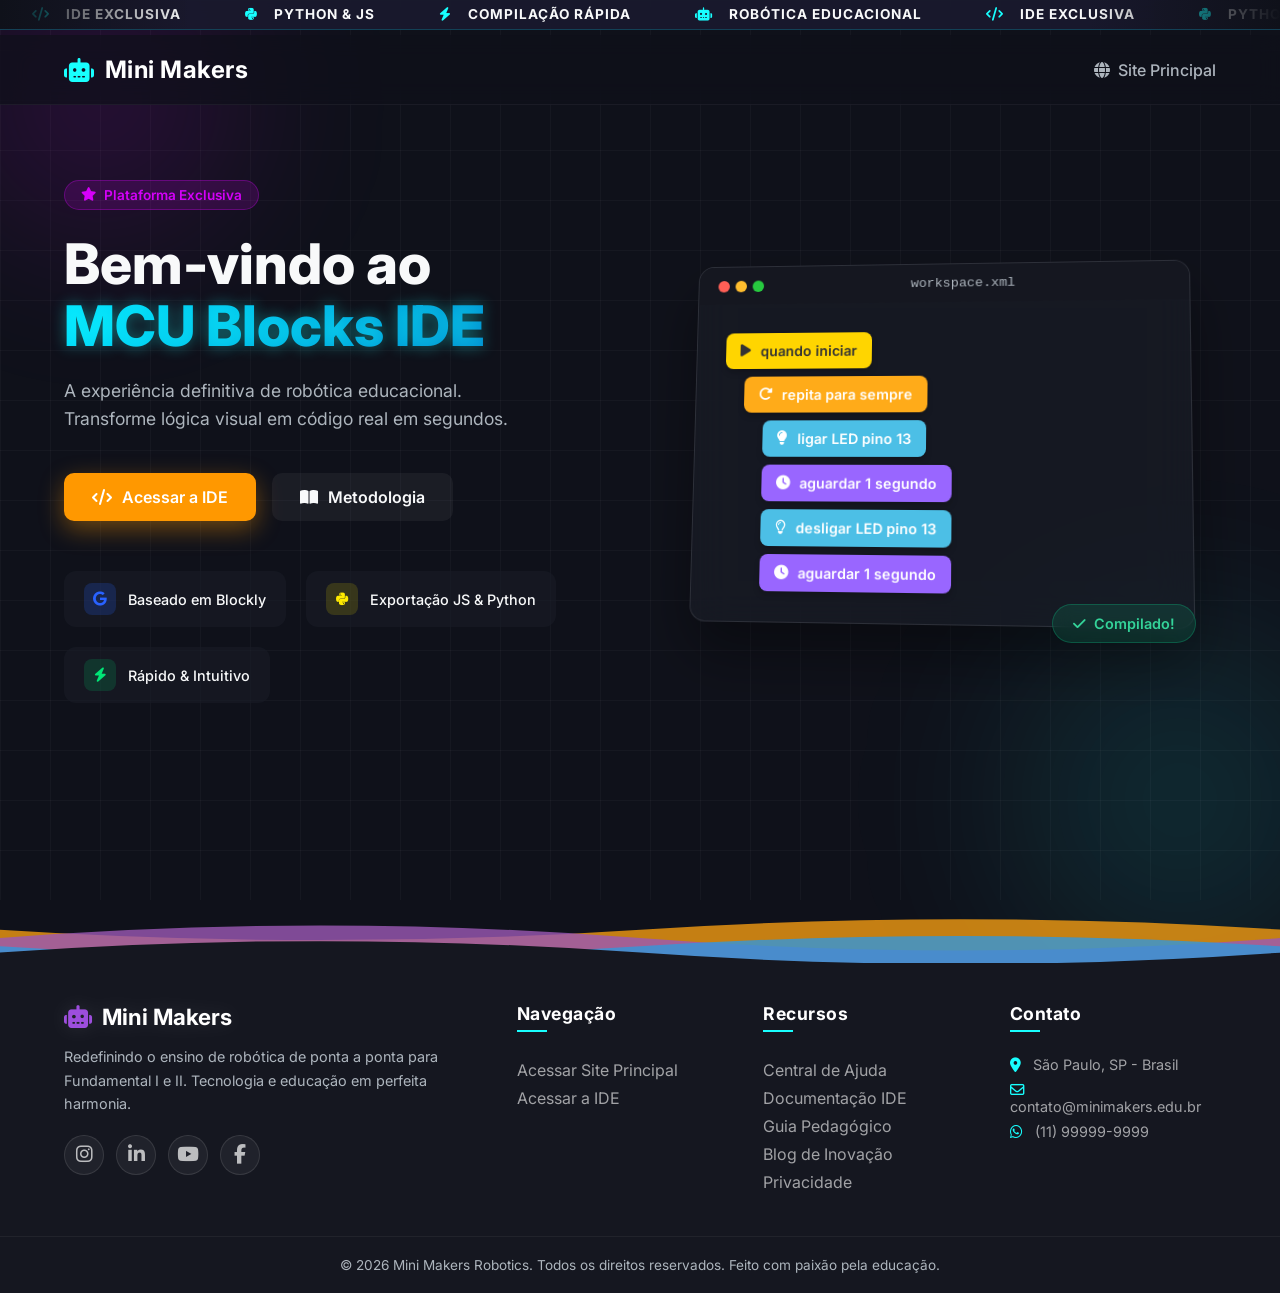
<file: index.html>
<!DOCTYPE html>
<html lang="pt-BR">
<head>
    <meta charset="UTF-8">
    <meta name="viewport" content="width=device-width, initial-scale=1.0">
    <title>Mini Makers | IDE Blockly</title>
    <!-- Google Fonts -->
    <link href="https://fonts.googleapis.com/css2?family=Inter:wght@400;500;600;700;800&display=swap" rel="stylesheet">
    <!-- FontAwesome -->
    <link rel="stylesheet" href="https://cdnjs.cloudflare.com/ajax/libs/font-awesome/6.4.0/css/all.min.css">
    <!-- Custom CSS -->
    <link rel="stylesheet" href="landing.css">
</head>
<body>
    <!-- Marquee -->
    <div class="marquee-container">
        <div class="marquee-content">
            <div class="marquee-item"><i class="fa-solid fa-code"></i> IDE EXCLUSIVA</div>
            <div class="marquee-item"><i class="fa-brands fa-python"></i> PYTHON & JS</div>
            <div class="marquee-item"><i class="fa-solid fa-bolt"></i> COMPILAÇÃO RÁPIDA</div>
            <div class="marquee-item"><i class="fa-solid fa-robot"></i> ROBÓTICA EDUCACIONAL</div>
            <div class="marquee-item"><i class="fa-solid fa-code"></i> IDE EXCLUSIVA</div>
            <div class="marquee-item"><i class="fa-brands fa-python"></i> PYTHON & JS</div>
            <div class="marquee-item"><i class="fa-solid fa-bolt"></i> COMPILAÇÃO RÁPIDA</div>
            <div class="marquee-item"><i class="fa-solid fa-robot"></i> ROBÓTICA EDUCACIONAL</div>
        </div>
    </div>

    <!-- Background Effects -->
    <div class="bg-grid"></div>
    <div class="glow-orb orb-1"></div>
    <div class="glow-orb orb-2"></div>

    <nav class="navbar-landing" style="top: 35px;">
        <div class="logo">
            <i class="fa-solid fa-robot"></i>
            Mini Makers
        </div>
        <div class="nav-links">
            <a href="https://brianws01.github.io/LP-ROBOTICA/" class="nav-link" target="_blank">
                <i class="fa-solid fa-globe"></i> Site Principal
            </a>
        </div>
    </nav>

    <main class="hero" style="margin-top: 50px;">
        <div class="hero-content">
            <div class="badge">
                <i class="fa-solid fa-star"></i> Plataforma Exclusiva
            </div>
            
            <h1 class="hero-title">Bem-vindo ao <br><span class="highlight">MCU Blocks IDE</span></h1>
            
            <p class="hero-subtitle">
                A experiência definitiva de robótica educacional. <br>
                Transforme lógica visual em código real em segundos.
            </p>
            
            <div class="hero-actions">
                <a href="ide.html" class="btn btn-primary">
                    <i class="fa-solid fa-code"></i> Acessar a IDE
                </a>
                <a href="https://brianws01.github.io/LP-ROBOTICA/#metodologia" target="_blank" class="btn btn-secondary">
                    <i class="fa-solid fa-book-open"></i> Metodologia
                </a>
            </div>

            <div class="features">
                <div class="feature-item">
                    <div class="feature-icon"><i class="fa-brands fa-google"></i></div>
                    <span>Baseado em Blockly</span>
                </div>
                <div class="feature-item">
                    <div class="feature-icon"><i class="fa-brands fa-python"></i></div>
                    <span>Exportação JS & Python</span>
                </div>
                <div class="feature-item">
                    <div class="feature-icon"><i class="fa-solid fa-bolt"></i></div>
                    <span>Rápido & Intuitivo</span>
                </div>
            </div>
        </div>

        <div class="hero-visual">
            <div class="glass-card mockup-card">
                <div class="mockup-header">
                    <div class="dots">
                        <span class="dot close"></span>
                        <span class="dot minimize"></span>
                        <span class="dot maximize"></span>
                    </div>
                    <span class="mockup-title">workspace.xml</span>
                </div>
                <div class="mockup-body">
                    <!-- Fake blocks for visual representation -->
                    <div class="fake-block block-event">
                        <i class="fa-solid fa-play"></i> quando iniciar
                    </div>
                    <div class="fake-block block-loop" style="margin-left: 20px;">
                        <i class="fa-solid fa-rotate-right"></i> repita para sempre
                    </div>
                    <div class="fake-block block-action" style="margin-left: 40px;">
                        <i class="fa-solid fa-lightbulb"></i> ligar LED pino 13
                    </div>
                    <div class="fake-block block-time" style="margin-left: 40px;">
                        <i class="fa-solid fa-clock"></i> aguardar 1 segundo
                    </div>
                    <div class="fake-block block-action" style="margin-left: 40px;">
                        <i class="fa-regular fa-lightbulb"></i> desligar LED pino 13
                    </div>
                    <div class="fake-block block-time" style="margin-left: 40px;">
                        <i class="fa-solid fa-clock"></i> aguardar 1 segundo
                    </div>
                </div>
            </div>
            
            <div class="floating-badge badge-1">
                <i class="fa-solid fa-check"></i> Compilado!
            </div>
        </div>
    </main>

    <footer class="main-footer">
        <div class="footer-wave">
            <svg viewBox="0 0 2880 120" preserveAspectRatio="none" xmlns="http://www.w3.org/2000/svg">
                <!-- Onda Amarela/Laranja -->
                <path class="wave wave1" d="M0,40 Q360,90 720,40 T1440,40 T2160,40 T2880,40 L2880,120 L0,120 Z" fill="#f39c12" opacity="0.8"></path>
                <!-- Onda Roxa -->
                <path class="wave wave2" d="M0,60 Q360,0 720,60 T1440,60 T2160,60 T2880,60 L2880,120 L0,120 Z" fill="#9b59b6" opacity="0.8"></path>
                <!-- Onda Azul Claro -->
                <path class="wave wave3" d="M0,80 Q360,130 720,80 T1440,80 T2160,80 T2880,80 L2880,120 L0,120 Z" fill="#3498db" opacity="0.8"></path>
                <!-- Fundo Escuro do Footer -->
                <path class="wave wave4" d="M0,95 Q360,40 720,95 T1440,95 T2160,95 T2880,95 L2880,120 L0,120 Z" fill="#151720"></path>
            </svg>
        </div>
        
        <div class="footer-content">
            <div class="footer-col brand-col">
                <div class="footer-logo logo-footer-bounce">
                    <i class="fa-solid fa-robot"></i> Mini Makers
                </div>
                <p>Redefinindo o ensino de robótica de ponta a ponta para Fundamental I e II. Tecnologia e educação em perfeita harmonia.</p>
                <div class="social-links">
                    <a href="#" class="social-icon"><i class="fa-brands fa-instagram"></i></a>
                    <a href="#" class="social-icon"><i class="fa-brands fa-linkedin-in"></i></a>
                    <a href="#" class="social-icon"><i class="fa-brands fa-youtube"></i></a>
                    <a href="#" class="social-icon"><i class="fa-brands fa-facebook-f"></i></a>
                </div>
            </div>
            
            <div class="footer-col links-col">
                <h4 class="footer-heading">Navegação</h4>
                <ul>
                    <li><a href="https://brianws01.github.io/LP-ROBOTICA/" class="footer-link" target="_blank">Acessar Site Principal</a></li>
                    <li><a href="ide.html" class="footer-link">Acessar a IDE</a></li>
                </ul>
            </div>
            
            <div class="footer-col links-col">
                <h4 class="footer-heading">Recursos</h4>
                <ul>
                    <li><a href="#" class="footer-link">Central de Ajuda</a></li>
                    <li><a href="#" class="footer-link">Documentação IDE</a></li>
                    <li><a href="#" class="footer-link">Guia Pedagógico</a></li>
                    <li><a href="#" class="footer-link">Blog de Inovação</a></li>
                    <li><a href="#" class="footer-link">Privacidade</a></li>
                </ul>
            </div>
            
            <div class="footer-col contact-col">
                <h4 class="footer-heading">Contato</h4>
                <ul>
                    <li style="margin-bottom: 0.5rem; font-size: 0.9rem; color: rgba(255, 255, 255, 0.6);"><i class="fa-solid fa-location-dot" style="color: #18FFFF; margin-right: 8px;"></i> São Paulo, SP - Brasil</li>
                    <li style="margin-bottom: 0.5rem; font-size: 0.9rem; color: rgba(255, 255, 255, 0.6);"><i class="fa-regular fa-envelope" style="color: #18FFFF; margin-right: 8px;"></i> contato@minimakers.edu.br</li>
                    <li style="margin-bottom: 0.5rem; font-size: 0.9rem; color: rgba(255, 255, 255, 0.6);"><i class="fa-brands fa-whatsapp" style="color: #18FFFF; margin-right: 8px;"></i> (11) 99999-9999</li>
                </ul>
            </div>
        </div>
        
        <div class="footer-bottom">
            <p>&copy; 2026 Mini Makers Robotics. Todos os direitos reservados. Feito com paixão pela educação.</p>
        </div>
    </footer>
</body>
</html>
</file>
<file: landing.css>
:root {
    --bg-dark: #0f111a;
    --bg-panel: #1a1d27;
    --primary: #9d4edd;
    --primary-hover: #c77dff;
    --text-main: #f8f9fa;
    --text-muted: #adb5bd;
    --gradient-1: linear-gradient(135deg, #00E5FF, #0088CC);
    --gradient-2: linear-gradient(135deg, #D500F9, #FF007F);
    --accent-cyan: #18FFFF;
    --primary-blue: #2962FF;
    --accent-blue: #FF9100;
    --accent-purple: #D500F9;
    --accent-green: #00E676;
    --accent-yellow: #FFEA00;
}

* {
    margin: 0;
    padding: 0;
    box-sizing: border-box;
    font-family: 'Inter', sans-serif;
}

body {
    background-color: var(--bg-dark);
    color: var(--text-main);
    overflow-x: hidden;
    min-height: 100vh;
    display: flex;
    flex-direction: column;
    position: relative;
}

/* Background Effects */
.bg-grid {
    position: fixed;
    top: 0; left: 0; right: 0; bottom: 0;
    background-size: 50px 50px;
    background-image: 
        linear-gradient(to right, rgba(255, 255, 255, 0.03) 1px, transparent 1px),
        linear-gradient(to bottom, rgba(255, 255, 255, 0.03) 1px, transparent 1px);
    z-index: -2;
}

.glow-orb {
    position: fixed;
    border-radius: 50%;
    filter: blur(80px);
    z-index: -1;
    opacity: 0.5;
    animation: float 10s ease-in-out infinite alternate;
}

.orb-1 {
    width: 400px;
    height: 400px;
    background: radial-gradient(circle, rgba(213, 0, 249, 0.4) 0%, rgba(15, 17, 26, 0) 70%);
    top: -100px;
    left: -100px;
}

.orb-2 {
    width: 500px;
    height: 500px;
    background: radial-gradient(circle, rgba(24, 255, 255, 0.3) 0%, rgba(15, 17, 26, 0) 70%);
    bottom: -150px;
    right: -150px;
    animation-delay: -5s;
}

@keyframes float {
    0% { transform: translate(0, 0); }
    100% { transform: translate(30px, 50px); }
}

/* Navbar */
.navbar-landing {
    display: flex;
    justify-content: space-between;
    align-items: center;
    padding: 20px 5%;
    background: rgba(15, 17, 26, 0.7);
    backdrop-filter: blur(12px);
    -webkit-backdrop-filter: blur(12px);
    border-bottom: 1px solid rgba(255, 255, 255, 0.05);
    position: sticky;
    top: 0;
    z-index: 100;
}

.logo {
    font-size: 1.5rem;
    font-weight: 700;
    display: flex;
    align-items: center;
    gap: 10px;
    color: #fff;
    letter-spacing: 0.5px;
}

.logo i {
    color: var(--accent-cyan);
}

.nav-link {
    color: var(--text-muted);
    text-decoration: none;
    font-weight: 500;
    transition: color 0.3s;
    display: flex;
    align-items: center;
    gap: 8px;
}

.nav-link:hover {
    color: #fff;
}

/* Hero Section */
.hero {
    display: flex;
    align-items: center;
    justify-content: space-between;
    padding: 60px 5%;
    flex: 1;
    gap: 40px;
    max-width: 1400px;
    margin: 0 auto;
    width: 100%;
}

.hero-content {
    flex: 1;
    max-width: 600px;
}

.badge {
    display: inline-flex;
    align-items: center;
    gap: 8px;
    background: rgba(213, 0, 249, 0.15);
    border: 1px solid rgba(213, 0, 249, 0.3);
    color: var(--accent-purple);
    padding: 6px 16px;
    border-radius: 30px;
    font-size: 0.85rem;
    font-weight: 600;
    margin-bottom: 24px;
}

.hero-title {
    font-size: 3.5rem;
    font-weight: 800;
    line-height: 1.1;
    margin-bottom: 20px;
}

.hero-title .highlight {
    background: var(--gradient-1);
    -webkit-background-clip: text;
    -webkit-text-fill-color: transparent;
    text-shadow: 0 0 15px rgba(24, 255, 255, 0.4);
}

.hero-subtitle {
    font-size: 1.1rem;
    color: var(--text-muted);
    line-height: 1.6;
    margin-bottom: 40px;
}

/* Actions */
.hero-actions {
    display: flex;
    gap: 16px;
    margin-bottom: 50px;
}

.btn {
    display: inline-flex;
    align-items: center;
    justify-content: center;
    gap: 10px;
    padding: 14px 28px;
    border-radius: 10px;
    font-size: 1rem;
    font-weight: 600;
    text-decoration: none;
    transition: all 0.3s ease;
}

.btn-primary {
    background: #FF9800;
    color: #fff;
    box-shadow: 0 8px 25px rgba(255, 152, 0, 0.4);
}

.btn-primary:hover {
    transform: translateY(-3px);
    box-shadow: 0 12px 30px rgba(255, 152, 0, 0.6);
    background: #E65100;
}

.btn-secondary {
    background: rgba(255, 255, 255, 0.05);
    color: var(--text-main);
    border: 1px solid var(--border);
}

.btn-secondary:hover {
    background: rgba(255, 255, 255, 0.1);
    border-color: var(--accent-cyan);
    color: var(--accent-cyan);
    transform: translateY(-3px);
}

/* Features */
.features {
    display: flex;
    gap: 20px;
    flex-wrap: wrap;
}

.feature-item {
    display: flex;
    align-items: center;
    gap: 12px;
    background: rgba(26, 29, 39, 0.6);
    border: 1px solid var(--border);
    padding: 12px 20px;
    border-radius: 12px;
    font-size: 0.9rem;
    font-weight: 500;
}

.feature-icon {
    display: flex;
    align-items: center;
    justify-content: center;
    width: 32px;
    height: 32px;
    border-radius: 8px;
}

.feature-item:nth-child(1) .feature-icon {
    background: rgba(41, 98, 255, 0.2);
    color: var(--primary-blue);
}

.feature-item:nth-child(2) .feature-icon {
    background: rgba(255, 234, 0, 0.15);
    color: var(--accent-yellow);
}

.feature-item:nth-child(3) .feature-icon {
    background: rgba(0, 230, 118, 0.15);
    color: var(--accent-green);
}

/* Visual Side */
.hero-visual {
    flex: 1;
    position: relative;
    display: flex;
    justify-content: center;
    align-items: center;
}

.glass-card {
    background: rgba(26, 29, 39, 0.6);
    backdrop-filter: blur(20px);
    -webkit-backdrop-filter: blur(20px);
    border: 1px solid rgba(255, 255, 255, 0.1);
    border-radius: 16px;
    box-shadow: 0 30px 60px rgba(0, 0, 0, 0.4);
    width: 100%;
    max-width: 500px;
    overflow: hidden;
    transform: perspective(1000px) rotateY(-5deg) rotateX(5deg);
    transition: transform 0.5s ease;
}

.glass-card:hover {
    transform: perspective(1000px) rotateY(0deg) rotateX(0deg);
}

.mockup-header {
    background: #151720;
    padding: 12px 20px;
    display: flex;
    align-items: center;
    border-bottom: 1px solid var(--border);
}

.dots {
    display: flex;
    gap: 6px;
}

.dot {
    width: 12px;
    height: 12px;
    border-radius: 50%;
}
.dot.close { background-color: #ff5f56; }
.dot.minimize { background-color: #ffbd2e; }
.dot.maximize { background-color: #27c93f; }

.mockup-title {
    margin-left: auto;
    margin-right: auto;
    font-size: 0.85rem;
    color: var(--text-muted);
    font-family: 'JetBrains Mono', monospace;
}

.mockup-body {
    padding: 30px;
    display: flex;
    flex-direction: column;
    gap: 8px;
}

.fake-block {
    background: #444;
    padding: 10px 15px;
    border-radius: 8px;
    font-weight: 600;
    font-size: 0.9rem;
    color: #fff;
    display: inline-flex;
    align-items: center;
    gap: 10px;
    width: fit-content;
    box-shadow: 0 4px 6px rgba(0,0,0,0.2);
}

.block-event { background: #FFD500; color: #333; }
.block-loop { background: #FFAB19; }
.block-action { background: #4CBFE6; }
.block-time { background: #9966FF; }

.floating-badge {
    position: absolute;
    bottom: -20px;
    right: 20px;
    background: rgba(16, 185, 129, 0.15);
    border: 1px solid rgba(16, 185, 129, 0.3);
    color: #34d399;
    padding: 10px 20px;
    border-radius: 30px;
    font-weight: 600;
    font-size: 0.9rem;
    display: flex;
    align-items: center;
    gap: 8px;
    backdrop-filter: blur(10px);
    animation: float 4s ease-in-out infinite alternate-reverse;
}

/* Footer with Wave */
.main-footer {
    background-color: #151720;
    position: relative;
    margin-top: 200px;
    padding-top: 40px;
    color: var(--text-muted);
}

.footer-wave {
    position: absolute;
    top: 0;
    left: 0;
    width: 100%;
    overflow: hidden;
    line-height: 0;
    transform: translateY(-100%);
}

.footer-wave svg {
    display: block;
    width: calc(200% + 1.3px);
    height: 50px;
}

.wave {
    animation: move-waves linear infinite;
}

.wave1 { animation-duration: 25s; }
.wave2 { animation-duration: 20s; }
.wave3 { animation-duration: 15s; }
.wave4 { animation-duration: 30s; }

@keyframes move-waves {
    0% { transform: translateX(0); }
    100% { transform: translateX(-50%); }
}

.footer-content {
    display: flex;
    flex-wrap: wrap;
    justify-content: space-between;
    gap: 40px;
    padding: 0 5% 40px;
    max-width: 1400px;
    margin: 0 auto;
}

.footer-col {
    flex: 1;
    min-width: 200px;
}

.brand-col {
    flex: 2;
    min-width: 300px;
}

.footer-logo {
    font-size: 1.4rem;
    font-weight: 700;
    color: #fff;
    margin-bottom: 15px;
    display: flex;
    align-items: center;
    gap: 10px;
}

.footer-logo i {
    color: var(--primary);
}

.brand-col p {
    line-height: 1.6;
    margin-bottom: 20px;
    font-size: 0.9rem;
}

.social-links {
    display: flex;
    gap: 12px;
}

.social-icon {
    display: inline-flex;
    align-items: center;
    justify-content: center;
    width: 40px;
    height: 40px;
    border-radius: 50%;
    background: rgba(255, 255, 255, 0.05);
    color: rgba(255, 255, 255, 0.7);
    font-size: 1.2rem;
    transition: all 0.3s ease;
    text-decoration: none;
    border: 1px solid rgba(255, 255, 255, 0.1);
}

.social-icon:hover {
    background: var(--accent-cyan);
    color: var(--bg-dark);
    transform: translateY(-5px);
    box-shadow: 0 5px 15px rgba(0, 229, 255, 0.4);
}

.footer-heading {
    font-size: 1.1rem;
    font-weight: 700;
    margin-bottom: 1.5rem;
    position: relative;
    padding-bottom: 0.5rem;
    color: #fff;
    letter-spacing: 0.5px;
}

.footer-heading::after {
    content: '';
    position: absolute;
    bottom: 0;
    left: 0;
    width: 30px;
    height: 2px;
    background: var(--accent-cyan);
}

.logo-footer-bounce {
    filter: drop-shadow(0 0 10px rgba(255, 255, 255, 0.1));
    transition: transform 0.3s cubic-bezier(0.175, 0.885, 0.32, 1.275);
}

.logo-footer-bounce:hover {
    transform: scale(1.1) rotate(-5deg);
    filter: drop-shadow(0 0 15px rgba(0, 229, 255, 0.5));
}

.footer-link {
    color: rgba(255, 255, 255, 0.6);
    text-decoration: none;
    transition: all 0.2s ease;
    display: inline-block;
    padding: 0.25rem 0;
}

.footer-link:hover {
    color: var(--accent-cyan);
    transform: translateX(5px);
}

.links-col ul, .contact-col ul {
    list-style: none;
}

.footer-bottom {
    text-align: center;
    padding: 20px;
    border-top: 1px solid rgba(255, 255, 255, 0.05);
    font-size: 0.85rem;
}

/* Responsiveness */
@media (max-width: 992px) {
    .hero {
        flex-direction: column;
        text-align: center;
        padding: 40px 5%;
    }
    
    .hero-content {
        display: flex;
        flex-direction: column;
        align-items: center;
    }
    
    .hero-title { font-size: 2.8rem; }
    
    .features { justify-content: center; }
    
    .glass-card { transform: none; margin-top: 40px; }
    .glass-card:hover { transform: none; }
}


/* Infinite Marquee: Fixed to Top */
.marquee-container {
    overflow: hidden;
    position: fixed;
    top: 0;
    left: 0;
    width: 100%;
    background: rgba(26, 26, 46, 0.95);
    padding: 0.4rem 0;
    border-bottom: 1px solid rgba(0, 229, 255, 0.2);
    z-index: 2000;
    backdrop-filter: blur(10px);
}

.marquee-container::before,
.marquee-container::after {
    content: "";
    position: absolute;
    top: 0;
    width: 15%;
    height: 100%;
    z-index: 2;
}
.marquee-container::before { left: 0; background: linear-gradient(to right, var(--bg-dark), transparent); }
.marquee-container::after { right: 0; background: linear-gradient(to left, var(--bg-dark), transparent); }

.marquee-content {
    display: flex;
    white-space: nowrap;
    animation: marquee 30s linear infinite;
}

.marquee-item {
    display: flex;
    align-items: center;
    padding: 0 2rem;
    font-size: 0.85rem;
    font-weight: 700;
    color: var(--text-main);
    text-transform: uppercase;
    letter-spacing: 1px;
}
.marquee-item i { color: var(--accent-cyan); margin-right: 1rem; }

@keyframes marquee {
    0% { transform: translateX(0); }
    100% { transform: translateX(-50%); }
}
</file>
